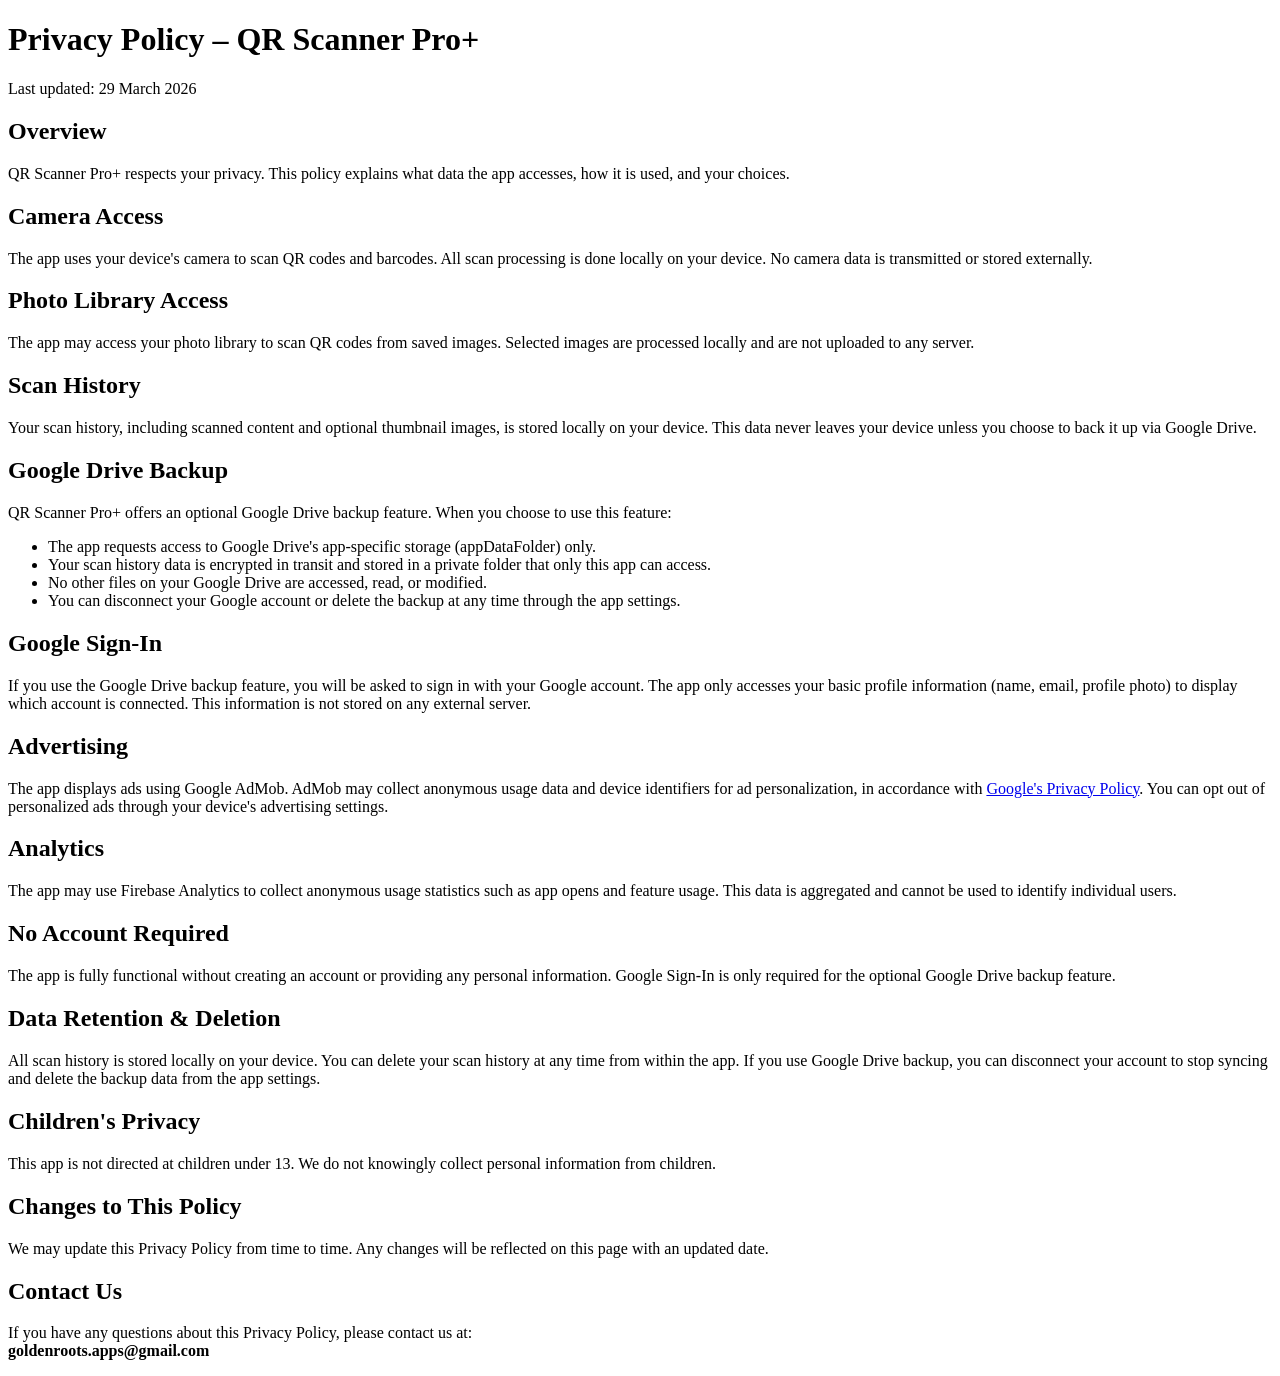
<file: privacy.html>
<!DOCTYPE html>
<html>
<head>
  <meta charset="UTF-8">
  <title>Privacy Policy – QR Scanner Pro+</title>
</head>
<body>
  <h1>Privacy Policy – QR Scanner Pro+</h1>
  <p>Last updated: 29 March 2026</p>

  <h2>Overview</h2>
  <p>QR Scanner Pro+ respects your privacy. This policy explains what data the app accesses, how it is used, and your choices.</p>

  <h2>Camera Access</h2>
  <p>The app uses your device's camera to scan QR codes and barcodes. All scan processing is done locally on your device. No camera data is transmitted or stored externally.</p>

  <h2>Photo Library Access</h2>
  <p>The app may access your photo library to scan QR codes from saved images. Selected images are processed locally and are not uploaded to any server.</p>

  <h2>Scan History</h2>
  <p>Your scan history, including scanned content and optional thumbnail images, is stored locally on your device. This data never leaves your device unless you choose to back it up via Google Drive.</p>

  <h2>Google Drive Backup</h2>
  <p>QR Scanner Pro+ offers an optional Google Drive backup feature. When you choose to use this feature:</p>
  <ul>
    <li>The app requests access to Google Drive's app-specific storage (appDataFolder) only.</li>
    <li>Your scan history data is encrypted in transit and stored in a private folder that only this app can access.</li>
    <li>No other files on your Google Drive are accessed, read, or modified.</li>
    <li>You can disconnect your Google account or delete the backup at any time through the app settings.</li>
  </ul>

  <h2>Google Sign-In</h2>
  <p>If you use the Google Drive backup feature, you will be asked to sign in with your Google account. The app only accesses your basic profile information (name, email, profile photo) to display which account is connected. This information is not stored on any external server.</p>

  <h2>Advertising</h2>
  <p>The app displays ads using Google AdMob. AdMob may collect anonymous usage data and device identifiers for ad personalization, in accordance with <a href="https://policies.google.com/privacy">Google's Privacy Policy</a>. You can opt out of personalized ads through your device's advertising settings.</p>

  <h2>Analytics</h2>
  <p>The app may use Firebase Analytics to collect anonymous usage statistics such as app opens and feature usage. This data is aggregated and cannot be used to identify individual users.</p>

  <h2>No Account Required</h2>
  <p>The app is fully functional without creating an account or providing any personal information. Google Sign-In is only required for the optional Google Drive backup feature.</p>

  <h2>Data Retention &amp; Deletion</h2>
  <p>All scan history is stored locally on your device. You can delete your scan history at any time from within the app. If you use Google Drive backup, you can disconnect your account to stop syncing and delete the backup data from the app settings.</p>

  <h2>Children's Privacy</h2>
  <p>This app is not directed at children under 13. We do not knowingly collect personal information from children.</p>

  <h2>Changes to This Policy</h2>
  <p>We may update this Privacy Policy from time to time. Any changes will be reflected on this page with an updated date.</p>

  <h2>Contact Us</h2>
  <p>If you have any questions about this Privacy Policy, please contact us at:<br>
  <strong>goldenroots.apps@gmail.com</strong></p>
</body>
</html>
</file>
